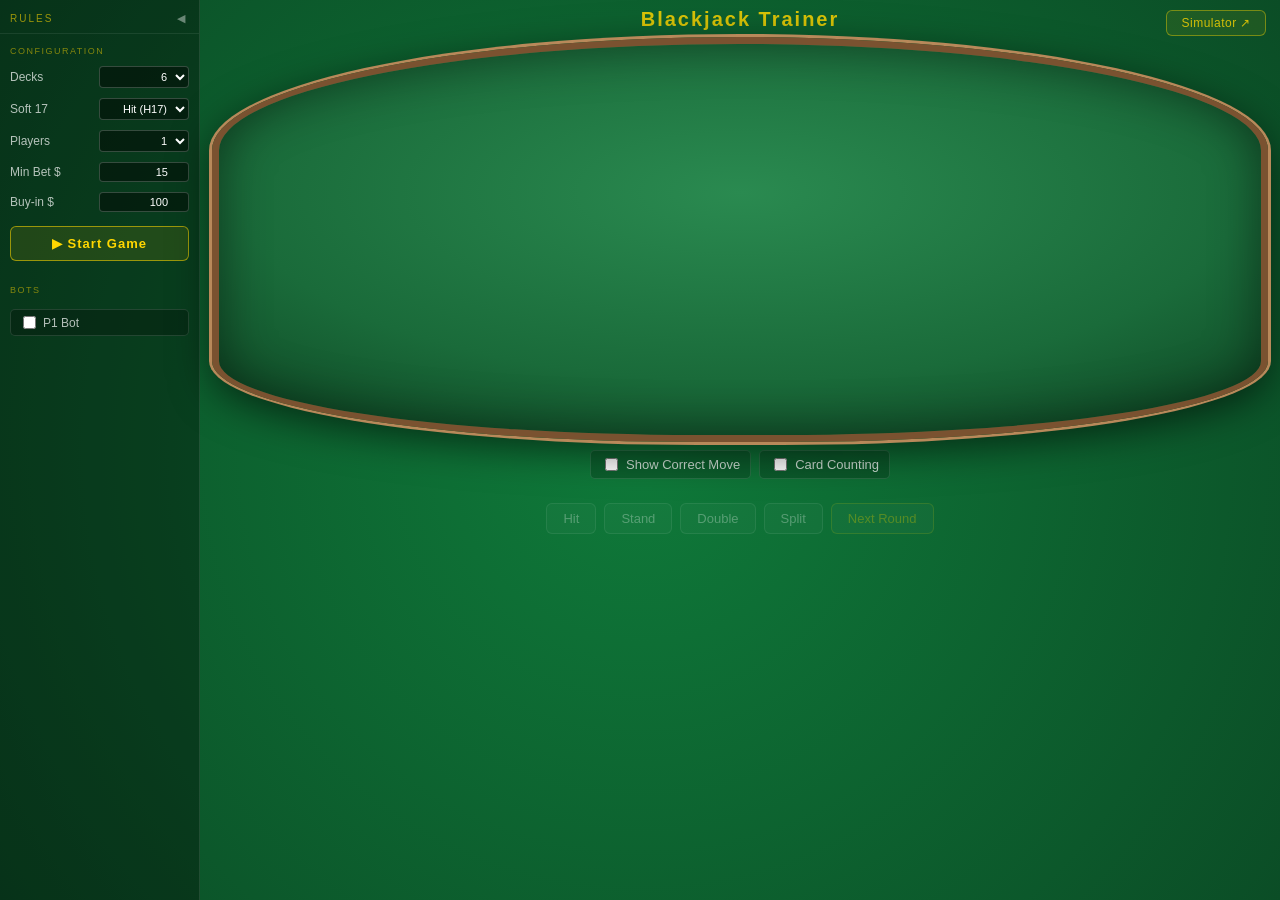
<file: index.html>
<!DOCTYPE html>
<html lang="en">
<head>
    <meta charset="UTF-8">
    <title>Blackjack Trainer</title>
    <link rel="stylesheet" href="style.css">
</head>

<body>

<div id="mainLayout">

    <!-- ══════════════════════════════
         LEFT: Full-height rules panel
    ══════════════════════════════ -->
    <div id="rulesPanel">

        <div id="rulesPanelHeader">
            <span id="rulesPanelTitle">Rules</span>
            <button id="rulesPanelToggle" title="Collapse panel">◀</button>
        </div>

        <div id="rulesPanelInner">

            <div class="rules-section-title">Configuration</div>

            <label class="rules-label">Decks
                <select id="numDecksSelect">
                    <option value="1">1</option>
                    <option value="2">2</option>
                    <option value="3">3</option>
                    <option value="4">4</option>
                    <option value="5">5</option>
                    <option value="6" selected>6</option>
                    <option value="7">7</option>
                    <option value="8">8</option>
                </select>
            </label>

            <label class="rules-label">Soft 17
                <select id="S17Select">
                    <option value="false">Stand (S17)</option>
                    <option value="true" selected>Hit (H17)</option>
                </select>
            </label>

            <label class="rules-label">Players
                <select id="numPlayersSelect">
                    <option value="1" selected>1</option>
                    <option value="2">2</option>
                    <option value="3">3</option>
                    <option value="4">4</option>
                    <option value="5">5</option>
                    <option value="6">6</option>
                    <option value="7">7</option>
                </select>
            </label>

            <label class="rules-label">Min Bet $
                <input type="number" id="minBetInput" class="rule-input" value="15" min="1" step="1">
            </label>

            <label class="rules-label">Buy-in $
                <input type="number" id="startBalInput" class="rule-input" value="100" min="1" step="10">
            </label>

            <button id="startBtn" class="rules-start-btn">▶ Start Game</button>

            <div class="rules-section-title" style="margin-top:14px">Bots</div>
            <div id="botSettings"></div>

        </div>

        <!-- Collapsed tab (shown when panel is closed) -->
        <div id="rulesPanelTab" style="display:none">
            <button id="rulesPanelOpen" title="Expand panel">▶</button>
            <span class="rules-tab-label">Rules</span>
        </div>

    </div>

    <!-- ══════════════════════════════
         CENTER: Table + controls
    ══════════════════════════════ -->
    <div id="centerCol">

        <!-- Top-right simulator link -->
        <div id="topRight">
            <a href="simulation.html" id="simulateBtn" class="btn-link">Simulator ↗</a>
        </div>

        <h1>Blackjack Trainer</h1>

        <div id="bj-table"></div>

        <!-- Always-visible trainer toggles -->
        <div id="trainerBar">
            <label class="trainer-toggle-label">
                <input type="checkbox" id="trainerToggle">
                <span>Show Correct Move</span>
            </label>
            <label class="trainer-toggle-label">
                <input type="checkbox" id="countToggle">
                <span>Card Counting</span>
            </label>
            <label class="trainer-toggle-label" id="countSystemLabel" style="display:none">
                <select id="countSystemSelect">
                    <option value="hilo">Hi-Lo</option>
                    <option value="omega2">Omega II</option>
                </select>
            </label>
        </div>

        <!-- Bet inputs -->
        <div id="betPanel"></div>

        <!-- Action buttons (no Start — it's in the rules panel) -->
        <div id="controls">
            <button id="hitBtn">Hit</button>
            <button id="standBtn">Stand</button>
            <button id="doubleBtn">Double</button>
            <button id="splitBtn">Split</button>
            <button id="nextRoundBtn">Next Round</button>
        </div>

        <!-- Card counting display -->
        <div id="countPanel"></div>

        <!-- Strategy explanation -->
        <div id="explanationPanel"></div>

        <!-- Resupply notifications -->
        <div id="resupplyPanel"></div>

        <!-- Live balance editor -->
        <div id="balanceEditor"></div>

    </div>

</div>

<script src="script.js" type="module"></script>
</body>
</html>
</file>
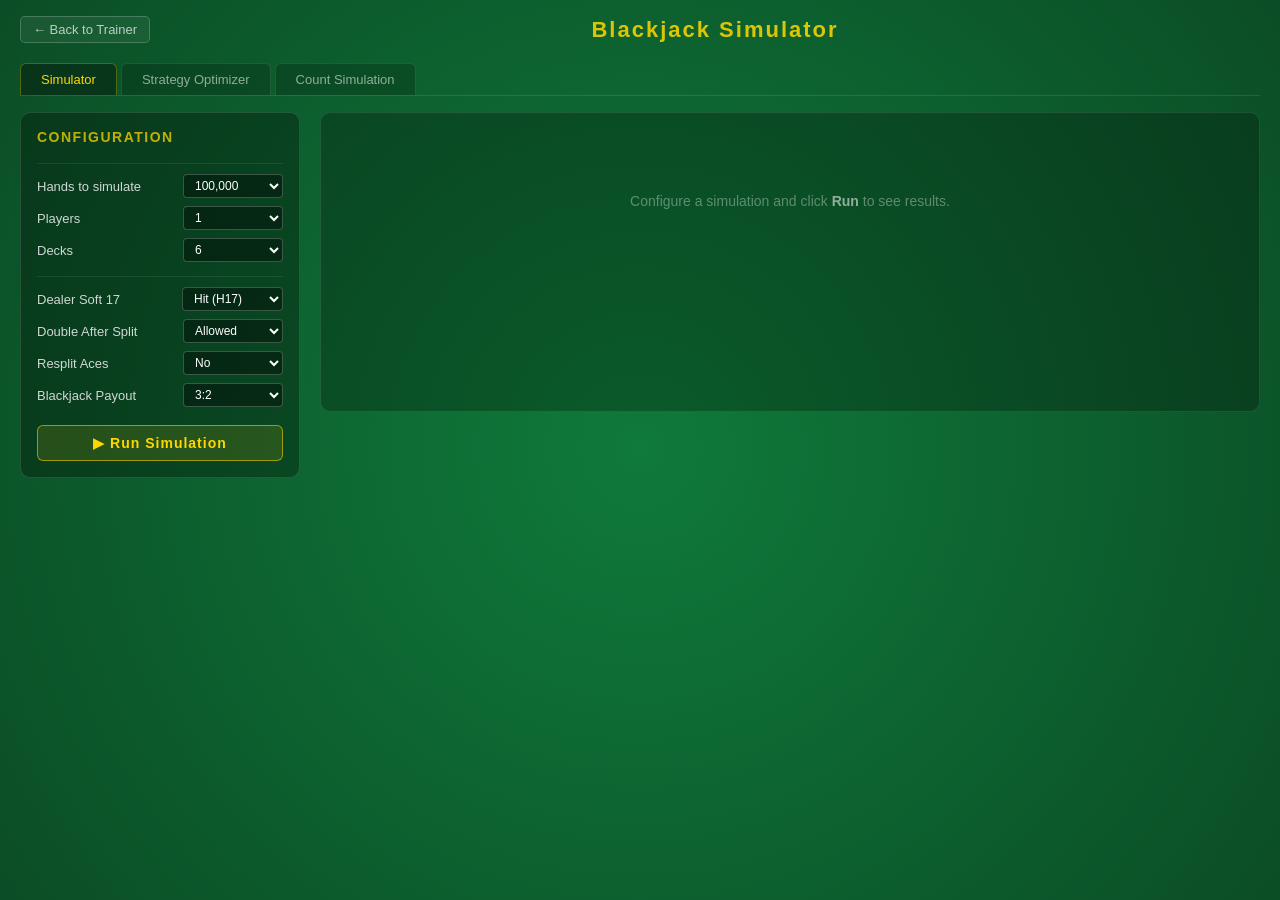
<file: simulation.html>
<!DOCTYPE html>
<html lang="en">
<head>
    <meta charset="UTF-8">
    <title>Blackjack Simulator</title>
    <link rel="stylesheet" href="style.css">
    <link rel="stylesheet" href="simulation.css">
</head>
<body>
<div id="simWrapper">

    <div id="simHeader">
        <a href="index.html" id="backBtn">← Back to Trainer</a>
        <h1>Blackjack Simulator</h1>
    </div>

    <!-- Tab bar -->
    <div id="simTabs">
        <button class="sim-tab active" data-tab="simulator">Simulator</button>
        <button class="sim-tab" data-tab="optimizer">Strategy Optimizer</button>
        <button class="sim-tab" data-tab="counting">Count Simulation</button>
    </div>

    <!-- ══════════════════════════════════════════════
         TAB: SIMULATOR
    ══════════════════════════════════════════════ -->
    <div id="tab-simulator" class="tab-panel active">
    <div id="simLayout">

        <div id="simConfig">
            <h2>Configuration</h2>
            <div class="cfg-group">
                <label>Hands to simulate
                    <select id="simHands">
                        <option value="10000">10,000</option>
                        <option value="100000" selected>100,000</option>
                        <option value="500000">500,000</option>
                        <option value="1000000">1,000,000</option>
                        <option value="5000000">5,000,000</option>
                        <option value="10000000">10,000,000</option>
                    </select>
                </label>
                <label>Players
                    <select id="simPlayers">
                        <option value="1" selected>1</option>
                        <option value="2">2</option>
                        <option value="3">3</option>
                        <option value="4">4</option>
                        <option value="5">5</option>
                        <option value="6">6</option>
                        <option value="7">7</option>
                    </select>
                </label>
                <label>Decks
                    <select id="simDecks">
                        <option value="1">1</option>
                        <option value="2">2</option>
                        <option value="4">4</option>
                        <option value="6" selected>6</option>
                        <option value="8">8</option>
                    </select>
                </label>
            </div>
            <div class="cfg-group">
                <label>Dealer Soft 17
                    <select id="simS17">
                        <option value="false">Stand (S17)</option>
                        <option value="true" selected>Hit (H17)</option>
                    </select>
                </label>
                <label>Double After Split
                    <select id="simDAS">
                        <option value="true" selected>Allowed</option>
                        <option value="false">Not allowed</option>
                    </select>
                </label>
                <label>Resplit Aces
                    <select id="simRSA">
                        <option value="false" selected>No</option>
                        <option value="true">Yes</option>
                    </select>
                </label>
                <label>Blackjack Payout
                    <select id="simPayout">
                        <option value="1.5" selected>3:2</option>
                        <option value="1.2">6:5</option>
                        <option value="1">1:1</option>
                    </select>
                </label>
            </div>
            <button id="runSimBtn">▶ Run Simulation</button>
            <div id="simProgress" class="hidden">
                <div id="simProgressBar"><div id="simProgressFill"></div></div>
                <div id="simProgressLabel">Running...</div>
            </div>
        </div>

        <div id="simResults">
            <div id="simPlaceholder">Configure a simulation and click <strong>Run</strong> to see results.</div>
            <div id="simResultsInner" class="hidden"></div>
        </div>

    </div>
    </div>

    <!-- ══════════════════════════════════════════════
         TAB: OPTIMIZER
    ══════════════════════════════════════════════ -->
    <div id="tab-optimizer" class="tab-panel">
    <div id="optLayout">

        <div id="optConfig">
            <h2>Configuration</h2>
            <div class="cfg-group">
                <label>Hands per cell
                    <select id="optHands">
                        <option value="500">500 (fast ~10s)</option>
                        <option value="2000" selected>2,000 (balanced ~40s)</option>
                        <option value="5000">5,000 (precise ~2min)</option>
                        <option value="10000">10,000 (high ~4min)</option>
                        <option value="25000">25,000 (research ~10min)</option>
                    </select>
                </label>
                <label>Decks
                    <select id="optDecks">
                        <option value="1">1</option>
                        <option value="2">2</option>
                        <option value="4">4</option>
                        <option value="6" selected>6</option>
                        <option value="8">8</option>
                    </select>
                </label>
            </div>
            <div class="cfg-group">
                <label>Dealer Soft 17
                    <select id="optS17">
                        <option value="false">Stand (S17)</option>
                        <option value="true" selected>Hit (H17)</option>
                    </select>
                </label>
                <label>Double After Split
                    <select id="optDAS">
                        <option value="true" selected>Allowed</option>
                        <option value="false">Not allowed</option>
                    </select>
                </label>
                <label>Resplit Aces
                    <select id="optRSA">
                        <option value="false" selected>No</option>
                        <option value="true">Yes</option>
                    </select>
                </label>
                <label>Blackjack Payout
                    <select id="optPayout">
                        <option value="1.5" selected>3:2</option>
                        <option value="1.2">6:5</option>
                        <option value="1">1:1</option>
                    </select>
                </label>
            </div>
            <button id="runOptBtn">▶ Run Optimizer</button>
            <div id="optProgress" class="hidden">
                <div id="optProgressBar"><div id="optProgressFill"></div></div>
                <div id="optProgressLabel">Optimizing...</div>
            </div>
            <div id="optLegend" class="hidden">
                <div class="legend-title">Legend</div>
                <div class="legend-row"><span class="leg-same">H</span> Matches basic strategy</div>
                <div class="legend-row"><span class="leg-diff">D</span> Differs from basic strategy</div>
                <div class="legend-row"><span class="leg-ev">+0.12</span> EV vs next-best action</div>
            </div>
        </div>

        <div id="optResults">
            <div id="optPlaceholder">
                Configure and click <strong>Run Optimizer</strong> to generate an optimal strategy table derived purely from simulation — no lookup tables used.
                <br><br>
                Cells that differ from basic strategy will be highlighted.
            </div>
            <div id="optResultsInner" class="hidden">
                <div id="optTableWrap"></div>
                <div style="margin-top:16px;display:flex;gap:8px;justify-content:flex-end;flex-wrap:wrap">
                    <button id="applyStrategyBtn" class="copy-btn" style="border-color:rgba(255,215,0,0.4);color:gold;background:rgba(255,215,0,0.12)">▶ Apply as active strategy</button>
                    <button id="copyOptBtn" class="copy-btn">Copy results for Claude</button>
                </div>
                <div id="applyNote" style="margin-top:8px;font-size:11px;color:rgba(255,255,255,0.4);text-align:right">
                    Applying replaces basic strategy in the Simulator and Trainer tabs until you revert.
                </div>
            </div>
        </div>

    </div>
    </div>

    <!-- ══════════════════════════════════════════════
         TAB: COUNT SIMULATION
    ══════════════════════════════════════════════ -->
    <div id="tab-counting" class="tab-panel">
    <div id="cntLayout">

        <div id="cntConfig">
            <h2>Configuration</h2>
            <div class="cfg-group">
                <label>Rounds
                    <select id="cntRounds">
                        <option value="100000">100,000</option>
                        <option value="500000" selected>500,000</option>
                        <option value="1000000">1,000,000</option>
                    </select>
                </label>
                <label>Decks
                    <select id="cntDecks">
                        <option value="2">2</option>
                        <option value="4">4</option>
                        <option value="6" selected>6</option>
                        <option value="8">8</option>
                    </select>
                </label>
                <label>Counting system
                    <select id="cntSystem">
                        <option value="hilo" selected>Hi-Lo</option>
                        <option value="omega2">Omega II</option>
                    </select>
                </label>
                <label>Dealer Soft 17
                    <select id="cntS17">
                        <option value="false">Stand (S17)</option>
                        <option value="true" selected>Hit (H17)</option>
                    </select>
                </label>
                <label>Bet spread
                    <select id="cntSpread">
                        <option value="4">1–4× (conservative)</option>
                        <option value="8" selected>1–8× (standard)</option>
                        <option value="12">1–12× (aggressive)</option>
                    </select>
                </label>
            </div>
            <button id="runCntBtn">▶ Run Count Simulation</button>
            <div id="cntProgress" class="hidden">
                <div id="cntProgressBar"><div id="cntProgressFill"></div></div>
                <div id="cntProgressLabel">Running...</div>
            </div>
        </div>

        <div id="cntResults">
            <div id="cntPlaceholder">
                Simulates two players side by side: one playing flat basic strategy,
                one using the selected counting system with bet spreading.
                <br><br>
                Shows the actual EV gain from counting under real shoe conditions.
            </div>
            <div id="cntResultsInner" class="hidden"></div>
        </div>

    </div>
    </div>

</div>

<script src="simulation.js" type="module"></script>
</body>
</html>
</file>
<file: style.css>
/* ======================================================
   GLOBAL
====================================================== */
*, *::before, *::after { box-sizing: border-box; }

body {
    font-family: Arial, sans-serif;
    background: radial-gradient(circle, #0f7a3a, #0b4d26);
    color: white;
    margin: 0;
    padding: 0;
    overflow: auto;
}

h1 {
    text-align: center;
    margin: 0 0 6px;
    font-size: 20px;
    letter-spacing: 2px;
    color: rgba(255, 215, 0, 0.85);
    width: 100%;
}

/* ======================================================
   MAIN LAYOUT
====================================================== */
#mainLayout {
    display: flex;
    align-items: stretch;
    width: 100%;
    min-height: 100vh;
}

/* ======================================================
   RULES PANEL — full-height left sidebar
====================================================== */
#rulesPanel {
    width: 200px;
    flex-shrink: 0;
    background: rgba(0,0,0,0.35);
    border-right: 1px solid rgba(255,255,255,0.1);
    display: flex;
    flex-direction: column;
    transition: width 0.2s ease;
    overflow: hidden;
    min-height: 100vh;
}

#rulesPanel.collapsed {
    width: 36px;
}

#rulesPanelHeader {
    display: flex;
    align-items: center;
    justify-content: space-between;
    padding: 10px 10px 6px;
    border-bottom: 1px solid rgba(255,255,255,0.08);
    flex-shrink: 0;
}

#rulesPanelTitle {
    font-size: 10px;
    letter-spacing: 2px;
    text-transform: uppercase;
    color: rgba(255,215,0,0.6);
    white-space: nowrap;
}

#rulesPanelToggle {
    background: none;
    border: none;
    color: rgba(255,255,255,0.4);
    cursor: pointer;
    font-size: 11px;
    padding: 2px 4px;
    border-radius: 3px;
    flex-shrink: 0;
    transition: color 0.15s;
}
#rulesPanelToggle:hover { color: rgba(255,255,255,0.85); }

#rulesPanelInner {
    padding: 12px 10px;
    display: flex;
    flex-direction: column;
    gap: 10px;
    flex: 1;
    overflow-y: auto;
    overflow-x: hidden;
}

/* Collapsed state — show just the open tab */
#rulesPanelTab {
    display: flex;
    flex-direction: column;
    align-items: center;
    padding: 10px 0;
    gap: 6px;
}

#rulesPanelOpen {
    background: none;
    border: none;
    color: rgba(255,255,255,0.4);
    cursor: pointer;
    font-size: 11px;
    padding: 4px;
    transition: color 0.15s;
}
#rulesPanelOpen:hover { color: rgba(255,255,255,0.85); }

.rules-tab-label {
    writing-mode: vertical-rl;
    font-size: 10px;
    letter-spacing: 2px;
    text-transform: uppercase;
    color: rgba(255,215,0,0.45);
}

.rules-section-title {
    font-size: 9px;
    letter-spacing: 1.5px;
    text-transform: uppercase;
    color: rgba(255,215,0,0.5);
}

.rules-label {
    display: flex;
    justify-content: space-between;
    align-items: center;
    font-size: 12px;
    color: rgba(255,255,255,0.7);
    gap: 6px;
    white-space: nowrap;
}

.rules-label select,
.rules-label input {
    background: rgba(0,0,0,0.45);
    color: white;
    border: 1px solid rgba(255,255,255,0.2);
    border-radius: 4px;
    padding: 3px 5px;
    font-size: 11px;
    width: 90px;
    text-align: right;
}

.rules-start-btn {
    margin-top: 4px;
    padding: 9px 0;
    font-size: 13px;
    border-radius: 6px;
    border: 1px solid rgba(255,215,0,0.55);
    background: rgba(255,215,0,0.12);
    color: gold;
    cursor: pointer;
    font-weight: bold;
    letter-spacing: 1px;
    transition: background 0.15s;
    width: 100%;
}
.rules-start-btn:hover { background: rgba(255,215,0,0.22); }

/* Bot checkboxes — vertical list in panel */
#botSettings {
    display: flex;
    flex-direction: column;
    gap: 5px;
}

#botSettings label {
    display: flex;
    align-items: center;
    gap: 6px;
    background: rgba(0,0,0,0.2);
    border: 1px solid rgba(255,255,255,0.1);
    border-radius: 4px;
    padding: 4px 7px;
    cursor: pointer;
    font-size: 12px;
    color: rgba(255,255,255,0.7);
    transition: border-color 0.15s;
    white-space: nowrap;
}
#botSettings label:hover { border-color: rgba(150,200,255,0.4); }
#botSettings input[type="checkbox"]:checked + span { color: rgba(150,200,255,0.95); }

/* ======================================================
   CENTER COLUMN
====================================================== */
#centerCol {
    flex: 1;
    display: flex;
    flex-direction: column;
    align-items: center;
    padding: 8px 12px 24px;
    min-width: 0;
    position: relative;
}

/* Top-right simulator button */
#topRight {
    position: absolute;
    top: 10px;
    right: 14px;
}

/* ======================================================
   TRAINER BAR (always visible toggles)
====================================================== */
#trainerBar {
    display: flex;
    flex-wrap: wrap;
    justify-content: center;
    gap: 8px;
    margin: 8px 0 4px;
}

.trainer-toggle-label {
    display: flex;
    align-items: center;
    gap: 5px;
    font-size: 13px;
    color: rgba(255,255,255,0.8);
    cursor: pointer;
    background: rgba(0,0,0,0.2);
    border: 1px solid rgba(255,255,255,0.12);
    border-radius: 5px;
    padding: 4px 10px;
    transition: border-color 0.15s;
}
.trainer-toggle-label:hover { border-color: rgba(255,215,0,0.35); }
.trainer-toggle-label input[type="checkbox"]:checked + span { color: gold; }
.trainer-toggle-label select {
    background: rgba(0,0,0,0.4);
    color: rgba(255,255,255,0.8);
    border: 1px solid rgba(255,255,255,0.2);
    border-radius: 4px;
    padding: 1px 4px;
    font-size: 12px;
}

/* ======================================================
   OUTER WRAPPER (legacy)
====================================================== */
#tableWrapper {
    display: flex;
    flex-direction: column;
    align-items: center;
    width: 100%;
    padding: 0 12px 24px;
}

/* ======================================================
   TABLE
   overflow: visible so seat panels that grow upward
   outside the table bounds are not clipped
====================================================== */
#bj-table {
    position: relative;
    width: 100%;
    height: 45vh; /* overridden per player count below */
    background: radial-gradient(ellipse 80% 80% at 50% 38%, #2a8a50, #1a6b3a 60%, #0d4422);
    border-radius: 50% 50% 46% 46% / 28% 28% 20% 20%;
    border: 7px solid #7a5230;
    box-shadow:
        inset 0 0 50px rgba(0,0,0,0.45),
        0 0 0 3px #b8895a,
        0 10px 40px rgba(0,0,0,0.6);
    overflow: visible;
}

.rail-inner {
    position: absolute;
    inset: 6px;
    border-radius: 50% 50% 46% 46% / 28% 28% 20% 20%;
    border: 1.5px solid rgba(255,255,255,0.07);
    pointer-events: none;
}

.inscription {
    position: absolute;
    top: 58%;
    left: 50%;
    transform: translate(-50%, -50%);
    text-align: center;
    color: rgba(255, 215, 0, 0.22);
    font-size: 10px;
    letter-spacing: 2px;
    line-height: 1.9;
    pointer-events: none;
    white-space: nowrap;
}

/* ======================================================
   DEALER
====================================================== */
#dealer-zone {
    position: absolute;
    top: 4%;
    left: 50%;
    transform: translateX(-50%);
    display: flex;
    flex-direction: column;
    align-items: center;
    gap: 4px;
}

.dealer-label {
    font-size: 8px;
    letter-spacing: 3px;
    color: rgba(255,255,255,0.4);
    text-transform: uppercase;
}

.dealer-cards {
    display: flex;
    gap: 4px;
}

.dealer-total {
    font-size: 10px;
    color: rgba(255, 255, 220, 0.65);
    letter-spacing: 1px;
}

/* ======================================================
   CARDS
====================================================== */
@keyframes cardDeal {
    from { opacity: 0; transform: translateY(-8px); }
    to   { opacity: 1; transform: translateY(0); }
}

.card {
    width: 54px;
    height: 76px;
    background: #fff;
    border-radius: 5px;
    border: 1px solid #bbb;
    position: relative;
    box-shadow: 1px 2px 5px rgba(0,0,0,0.45);
    font-size: 13px;
    font-weight: bold;
    flex-shrink: 0;
    padding: 3px 4px;
}

.card:hover { transform: translateY(-4px); }

.card .card-top    { line-height: 1.1; }
.card .card-middle {
    position: absolute;
    top: 50%; left: 50%;
    transform: translate(-50%, -50%);
    font-size: 22px;
}
.card .card-bottom {
    position: absolute;
    bottom: 3px; right: 4px;
    font-size: 13px;
    transform: rotate(180deg);
    line-height: 1.1;
}

.card.red   .card-top, .card.red   .card-middle, .card.red   .card-bottom { color: #c0392b; }
.card.black .card-top, .card.black .card-middle, .card.black .card-bottom { color: #111; }

#holeCard, .card.hole {
    background: repeating-linear-gradient(135deg, #2a2a2a, #2a2a2a 4px, #444 4px, #444 8px);
    color: transparent;
}

/* ======================================================
   TABLE HEIGHT BY PLAYER COUNT
   Fewer players = bigger cards = more vertical space needed
====================================================== */
#bj-table[data-players="1"] { height: 62vh; }
#bj-table[data-players="2"] { height: 58vh; }
#bj-table[data-players="3"] { height: 55vh; }
#bj-table[data-players="4"] { height: 52vh; }
#bj-table[data-players="5"] { height: 50vh; }

/* ======================================================
   CARD SCALING BY PLAYER COUNT
====================================================== */
#bj-table[data-players="1"] .card { width: 90px; height: 126px; font-size: 20px; border-radius: 7px; }
#bj-table[data-players="1"] .card .card-middle { font-size: 36px; }
#bj-table[data-players="1"] .card .card-bottom { font-size: 20px; }
/* player 1 card overlap handled by JS */

#bj-table[data-players="2"] .card { width: 76px; height: 108px; font-size: 17px; border-radius: 6px; }
#bj-table[data-players="2"] .card .card-middle { font-size: 30px; }
#bj-table[data-players="2"] .card .card-bottom { font-size: 17px; }
/* player 2 card overlap handled by JS */

#bj-table[data-players="3"] .card { width: 68px; height: 96px; font-size: 15px; border-radius: 6px; }
#bj-table[data-players="3"] .card .card-middle { font-size: 27px; }
#bj-table[data-players="3"] .card .card-bottom { font-size: 15px; }
/* player 3 card overlap handled by JS */

#bj-table[data-players="4"] .card { width: 62px; height: 88px; font-size: 14px; border-radius: 5px; }
#bj-table[data-players="4"] .card .card-middle { font-size: 24px; }
#bj-table[data-players="4"] .card .card-bottom { font-size: 14px; }
/* player 4 card overlap handled by JS */

/* ======================================================
   SEATS — anchor bottom-center, grow upward
====================================================== */
.seat {
    position: absolute;
    display: flex;
    flex-direction: column;
    align-items: center;
    gap: 2px;
    transform: translate(-50%, -100%);
}

.seat.s1 { left:  7%; top: 88%; }
.seat.s2 { left: 20%; top: 94%; }
.seat.s3 { left: 33%; top: 97%; }
.seat.s4 { left: 50%; top: 98%; }
.seat.s5 { left: 67%; top: 97%; }
.seat.s6 { left: 80%; top: 94%; }
.seat.s7 { left: 93%; top: 88%; }

.seat-name {
    font-size: 7px;
    letter-spacing: 1px;
    color: rgba(255,255,255,0.25);
    text-transform: uppercase;
}

/* ======================================================
   SEAT PANEL
====================================================== */
.seat-panel {
    background: rgba(0,0,0,0.32);
    border: 1px solid rgba(255,255,255,0.13);
    border-radius: 7px;
    padding: 5px 8px;
    display: flex;
    flex-direction: column;
    align-items: center;
    gap: 4px;
    overflow: visible;
}

/* More padding for larger card sizes */
#bj-table[data-players="1"] .seat-panel { padding: 8px 14px; gap: 6px; }
#bj-table[data-players="2"] .seat-panel { padding: 7px 12px; gap: 5px; }
#bj-table[data-players="3"] .seat-panel { padding: 6px 10px; gap: 5px; }
#bj-table[data-players="4"] .seat-panel { padding: 6px 9px;  gap: 4px; }

.seat-panel.active {
    border-color: gold;
    box-shadow: 0 0 12px rgba(255,215,0,0.5);
}

.seat-panel.empty { opacity: 0.3; min-width: 52px; }

.seat-panel.sitting-out {
    opacity: 0.5;
    border-color: rgba(255,100,100,0.3);
}

.seat-label {
    font-size: 7px;
    letter-spacing: 1px;
    color: rgba(255,255,255,0.38);
    text-transform: uppercase;
    white-space: nowrap;
}

.seat-label.your-turn { color: gold; }
.seat-label.is-bot    { color: rgba(150, 200, 255, 0.9); }

.sitout-badge {
    font-size: 7px;
    letter-spacing: 1px;
    color: rgba(255,120,120,0.8);
    text-transform: uppercase;
}

.bet-ring {
    width: 28px; height: 15px;
    border: 1.5px solid rgba(255, 215, 0, 0.3);
    border-radius: 50%;
}
.bet-ring.dim { border-color: rgba(255,255,255,0.1); }

.bot-badge {
    font-size: 7px;
    letter-spacing: 1px;
    color: rgba(150, 200, 255, 0.6);
    text-transform: uppercase;
}

/* ======================================================
   HANDS ROW
====================================================== */
.playerHands {
    display: flex;
    flex-direction: row;
    gap: 4px;
    align-items: flex-start;
    overflow: visible;
}

/* Individual hand block — let JS set width via inline style */
.hand {
    display: inline-flex;
    flex-direction: column;
    align-items: center;
    gap: 3px;
    background: rgba(0,0,0,0.18);
    border-radius: 4px;
    padding: 4px 8px;
    border: 1px solid transparent;
    overflow: visible;
}

.hand.activeHand {
    border-color: gold;
    box-shadow: 0 0 6px rgba(255,215,0,0.45);
}

.hand.finishedHand { opacity: 0.5; }

.hand .handHeader {
    font-size: 11px;
    font-weight: bold;
    color: rgba(255,255,220,0.95);
    white-space: nowrap;
}

/* Scale hand header text with card size */
#bj-table[data-players="1"] .hand .handHeader { font-size: 18px; }
#bj-table[data-players="2"] .hand .handHeader { font-size: 15px; }
#bj-table[data-players="3"] .hand .handHeader { font-size: 13px; }
#bj-table[data-players="4"] .hand .handHeader { font-size: 12px; }

/* Cards row — absolutely positioned children, sized by JS */
.cards {
    position: relative;
    display: block;
    overflow: visible;
    flex-shrink: 0;
}

/* Cards use absolute positioning set by JS — no margin overlap needed */

/* ======================================================
   BET / BALANCE UNDER HAND
====================================================== */
.hand-bet {
    font-size: 9px;
    color: rgba(255,215,0,0.85);
    text-align: center;
    white-space: nowrap;
    margin-top: 2px;
}

.seat-balance {
    font-size: 9px;
    color: rgba(255,215,0,0.6);
    text-align: center;
    white-space: nowrap;
}

#bj-table[data-players="1"] .hand-bet,
#bj-table[data-players="1"] .seat-balance { font-size: 13px; }
#bj-table[data-players="2"] .hand-bet,
#bj-table[data-players="2"] .seat-balance { font-size: 11px; }
#bj-table[data-players="3"] .hand-bet,
#bj-table[data-players="3"] .seat-balance { font-size: 10px; }

/* ======================================================
   RESULT BADGES
====================================================== */
.result-badge {
    font-size: 8px;
    font-weight: bold;
    letter-spacing: 0.5px;
    padding: 1px 5px;
    border-radius: 3px;
    text-align: center;
    margin-bottom: 2px;
    white-space: nowrap;
}
.result-win       { background: rgba(80,180,80,0.25);  color: #7ddd7d; border: 1px solid rgba(80,180,80,0.4); }
.result-blackjack { background: rgba(255,215,0,0.2);   color: gold;    border: 1px solid rgba(255,215,0,0.4); }
.result-loss      { background: rgba(200,60,60,0.2);   color: #e08080; border: 1px solid rgba(200,60,60,0.35); }
.result-push      { background: rgba(150,150,150,0.2); color: rgba(255,255,255,0.55); border: 1px solid rgba(255,255,255,0.15); }

#bj-table[data-players="1"] .result-badge { font-size: 12px; padding: 2px 8px; }
#bj-table[data-players="2"] .result-badge { font-size: 10px; padding: 2px 6px; }

/* ======================================================
   ROUND RESULT OVERLAY
====================================================== */
.round-over-badge {
    font-size: 9px;
    color: rgba(255,215,0,0.8);
    letter-spacing: 1px;
    white-space: nowrap;
}

/* ======================================================
   GAME SETTINGS (legacy — hidden, moved to rules panel)
====================================================== */
#gameSettings { display: none; }

/* ======================================================
   CONTROLS
====================================================== */
#controls {
    display: flex;
    justify-content: center;
    flex-wrap: wrap;
    gap: 8px;
    margin-top: 12px;
}

button {
    font-size: 13px;
    padding: 7px 16px;
    border-radius: 6px;
    border: 1px solid rgba(255,255,255,0.22);
    background: rgba(255,255,255,0.08);
    color: rgba(255,255,255,0.85);
    cursor: pointer;
    transition: background 0.15s, box-shadow 0.15s;
}

button:hover:not(:disabled) { background: rgba(255,255,255,0.15); }
button:disabled { opacity: 0.35; cursor: not-allowed; }

#startBtn {
    border-color: rgba(255,215,0,0.55);
    color: gold;
    background: rgba(255,215,0,0.1);
}

#nextRoundBtn {
    border-color: rgba(255,215,0,0.4);
    color: rgba(255,215,0,0.85);
}

.correctMove {
    box-shadow: 0 0 10px 3px gold;
    border-color: gold !important;
}

/* ======================================================
   TOOLTIP
====================================================== */
.tooltip {
    position: fixed;
    background: rgba(40,40,40,0.95);
    color: rgba(255,255,255,0.9);
    border: 1px solid rgba(255,255,255,0.15);
    padding: 5px 12px;
    border-radius: 5px;
    font-size: 13px;
    font-weight: bold;
    pointer-events: none;
    z-index: 999;
    transform: translateX(-50%);
    letter-spacing: 0.5px;
}
.tooltip.tooltip-correct {
    background: rgba(30,100,50,0.95);
    border-color: rgba(80,200,100,0.5);
    color: #6ddb8a;
    font-size: 18px;
    padding: 4px 14px;
}
.tooltip.tooltip-wrong {
    background: rgba(100,30,30,0.95);
    border-color: rgba(200,80,80,0.5);
    color: #e07070;
}

/* ======================================================
   EXPLANATION PANEL
====================================================== */
#explanationPanel {
    max-width: 560px;
    width: 100%;
    margin: 10px auto 0;
    padding: 0 16px;
    font-size: 13px;
    line-height: 1.6;
    color: rgba(255, 255, 220, 0.92);
    background: rgba(0, 0, 0, 0.35);
    border: 1px solid rgba(255, 215, 0, 0.25);
    border-radius: 8px;
    text-align: center;
    max-height: 0;
    overflow: hidden;
    opacity: 0;
    transition: max-height 0.3s ease, opacity 0.3s ease, padding 0.3s ease;
}

#explanationPanel.visible {
    max-height: 120px;
    opacity: 1;
    padding: 10px 16px;
}

/* ======================================================
   BOT SETTINGS ROW
====================================================== */
#botSettings {
    display: flex;
    flex-wrap: wrap;
    justify-content: center;
    gap: 8px;
    margin: 4px 0 0;
    font-size: 12px;
    color: rgba(255,255,255,0.7);
}

#botSettings label {
    display: flex;
    align-items: center;
    gap: 4px;
    background: rgba(0,0,0,0.25);
    border: 1px solid rgba(255,255,255,0.12);
    border-radius: 5px;
    padding: 3px 8px;
    cursor: pointer;
    transition: border-color 0.15s;
}

#botSettings label:hover { border-color: rgba(150,200,255,0.4); }
#botSettings input[type="checkbox"]:checked + span { color: rgba(150, 200, 255, 0.95); }

/* ======================================================
   BET PANEL
====================================================== */
#betPanel {
    display: flex;
    flex-wrap: wrap;
    justify-content: center;
    align-items: center;
    gap: 10px;
    margin: 8px auto 0;
    max-width: 600px;
}

.bet-panel-title {
    width: 100%;
    text-align: center;
    font-size: 11px;
    letter-spacing: 2px;
    color: rgba(255,215,0,0.6);
    text-transform: uppercase;
}

.bet-row {
    display: flex;
    align-items: center;
    gap: 6px;
    background: rgba(0,0,0,0.25);
    border: 1px solid rgba(255,255,255,0.12);
    border-radius: 6px;
    padding: 5px 10px;
}

.bet-row-label   { font-size: 11px; color: rgba(255,255,255,0.7); white-space: nowrap; }
.bet-row-balance { font-size: 10px; color: rgba(255,215,0,0.6);   white-space: nowrap; }

.bet-input {
    width: 60px;
    background: rgba(0,0,0,0.4);
    color: white;
    border: 1px solid rgba(255,255,255,0.25);
    border-radius: 4px;
    padding: 3px 6px;
    font-size: 12px;
    text-align: center;
}
.bet-input:focus { outline: none; border-color: rgba(255,215,0,0.5); }

/* ======================================================
   RESUPPLY PANEL
====================================================== */
#resupplyPanel {
    display: flex;
    flex-wrap: wrap;
    justify-content: center;
    gap: 8px;
    margin: 6px auto 0;
    max-width: 600px;
}

.resupply-row {
    display: flex;
    align-items: center;
    gap: 8px;
    background: rgba(180,40,40,0.15);
    border: 1px solid rgba(200,60,60,0.3);
    border-radius: 6px;
    padding: 5px 10px;
}

.resupply-msg { font-size: 11px; color: rgba(255,150,150,0.85); white-space: nowrap; }

.resupply-btn {
    font-size: 11px;
    padding: 3px 10px;
    border-radius: 4px;
    border: 1px solid rgba(255,150,150,0.4);
    background: rgba(200,60,60,0.15);
    color: rgba(255,180,180,0.9);
    cursor: pointer;
}
.resupply-btn:hover { background: rgba(200,60,60,0.28); }

/* ======================================================
   BALANCE EDITOR
====================================================== */
#balanceEditor {
    display: flex;
    flex-wrap: wrap;
    justify-content: center;
    gap: 8px;
    margin: 6px auto 0;
    max-width: 600px;
}

.balance-row { display: flex; align-items: center; gap: 5px; }
.balance-label { font-size: 11px; color: rgba(255,255,255,0.5); white-space: nowrap; }

.balance-input {
    width: 72px;
    background: rgba(0,0,0,0.3);
    color: rgba(255,215,0,0.85);
    border: 1px solid rgba(255,215,0,0.2);
    border-radius: 4px;
    padding: 2px 6px;
    font-size: 11px;
    text-align: center;
}
.balance-input:focus { outline: none; border-color: rgba(255,215,0,0.5); }

/* ======================================================
   RULE INPUTS
====================================================== */
.rule-input {
    width: 70px;
    background: rgba(0,0,0,0.4);
    color: white;
    border: 1px solid rgba(255,255,255,0.22);
    border-radius: 4px;
    padding: 2px 6px;
    font-size: 12px;
}

/* Simulator link — top right */
a.btn-link {
    display: inline-block;
    font-size: 12px;
    padding: 5px 14px;
    border-radius: 6px;
    border: 1px solid rgba(255,215,0,0.4);
    background: rgba(255,215,0,0.08);
    color: rgba(255,215,0,0.8);
    text-decoration: none;
    cursor: pointer;
    transition: background 0.15s;
    letter-spacing: 0.5px;
    white-space: nowrap;
}
a.btn-link:hover { background: rgba(255,215,0,0.15); color: gold; }

/* ======================================================
   INLINE SEAT CONTROLS (bet + balance inside seat panel)
====================================================== */
.seat-controls-row {
    display: flex;
    gap: 4px;
    align-items: center;
    justify-content: center;
    flex-wrap: wrap;
}

.seat-ctrl-label {
    display: flex;
    align-items: center;
    gap: 2px;
    font-size: 8px;
    color: rgba(255,215,0,0.6);
    white-space: nowrap;
    cursor: default;
}

.seat-ctrl-input {
    width: 44px;
    background: rgba(0,0,0,0.45);
    color: rgba(255,215,0,0.9);
    border: 1px solid rgba(255,215,0,0.25);
    border-radius: 3px;
    padding: 1px 3px;
    font-size: 9px;
    text-align: center;
    appearance: textfield;
    -moz-appearance: textfield;
}
.seat-ctrl-input::-webkit-outer-spin-button,
.seat-ctrl-input::-webkit-inner-spin-button { -webkit-appearance: none; appearance: none; }
.seat-ctrl-input:focus { outline: none; border-color: rgba(255,215,0,0.6); }
.seat-ctrl-input:disabled { opacity: 0.45; cursor: not-allowed; }

/* Scale control inputs with card size */
#bj-table[data-players="1"] .seat-ctrl-input { width: 54px; font-size: 12px; padding: 2px 4px; }
#bj-table[data-players="1"] .seat-ctrl-label { font-size: 11px; }
#bj-table[data-players="2"] .seat-ctrl-input { width: 50px; font-size: 11px; }
#bj-table[data-players="2"] .seat-ctrl-label { font-size: 10px; }

/* ======================================================
   SHOE BAR
====================================================== */
.shoe-bar-wrap {
    position: absolute;
    bottom: 3%;
    left: 50%;
    transform: translateX(-50%);
    width: 55%;
    display: flex;
    flex-direction: column;
    align-items: center;
    gap: 3px;
    pointer-events: none;
}

.shoe-bar-label {
    font-size: 8px;
    letter-spacing: 1.5px;
    color: rgba(255,255,255,0.3);
    text-transform: uppercase;
    white-space: nowrap;
}

.shoe-bar-track {
    position: relative;
    width: 100%;
    height: 5px;
    background: rgba(0,0,0,0.35);
    border-radius: 3px;
    overflow: visible;
    border: 1px solid rgba(255,255,255,0.08);
}

.shoe-bar-fill {
    height: 100%;
    background: linear-gradient(to right, rgba(100,200,130,0.7), rgba(60,160,90,0.5));
    border-radius: 3px 0 0 3px;
    transition: width 0.3s ease;
}

/* Penetration marker — vertical line on the track */
.shoe-bar-marker {
    position: absolute;
    top: -3px;
    width: 2px;
    height: 11px;
    background: rgba(255,215,0,0.75);
    border-radius: 1px;
    transform: translateX(-50%);
    pointer-events: auto;
    cursor: default;
}

/* ======================================================
   WIN/LOSS NET AMOUNT
====================================================== */
.hand-net {
    font-size: 10px;
    font-weight: bold;
    text-align: center;
    white-space: nowrap;
    letter-spacing: 0.5px;
}
.hand-net-win  { color: #6ddb8a; }
.hand-net-loss { color: #e07070; }
.hand-net-push { color: rgba(255,255,255,0.4); }

#bj-table[data-players="1"] .hand-net { font-size: 14px; }
#bj-table[data-players="2"] .hand-net { font-size: 12px; }

/* ======================================================
   CARD COUNTING PANEL
====================================================== */
#countPanel {
    max-width: 480px;
    width: 100%;
    margin: 10px auto 0;
}

.count-panel {
    background: rgba(0,0,0,0.35);
    border: 1px solid rgba(255,255,255,0.12);
    border-radius: 8px;
    padding: 10px 14px;
    display: flex;
    flex-direction: column;
    gap: 6px;
}

.count-system {
    font-size: 9px;
    letter-spacing: 2px;
    text-transform: uppercase;
    color: rgba(255,215,0,0.55);
    text-align: center;
}

.count-grid {
    display: grid;
    grid-template-columns: repeat(4, 1fr);
    gap: 6px;
}

.count-cell {
    display: flex;
    flex-direction: column;
    align-items: center;
    gap: 2px;
    background: rgba(0,0,0,0.2);
    border-radius: 5px;
    padding: 5px 4px;
}

.count-lbl {
    font-size: 8px;
    letter-spacing: 1px;
    color: rgba(255,255,255,0.35);
    text-transform: uppercase;
    white-space: nowrap;
}

.count-val {
    font-size: 20px;
    font-weight: bold;
    color: rgba(255,255,220,0.9);
    line-height: 1;
}

.count-label-bar {
    font-size: 11px;
    text-align: center;
    letter-spacing: 0.5px;
    color: rgba(255,255,220,0.7);
    padding-top: 2px;
}

.count-ace-row {
    font-size: 10px;
    text-align: center;
    color: rgba(255,255,255,0.4);
}

.count-guide {
    border-top: 1px solid rgba(255,255,255,0.08);
    padding-top: 6px;
    margin-top: 2px;
}

.count-guide summary {
    font-size: 10px;
    letter-spacing: 1px;
    color: rgba(255,215,0,0.55);
    cursor: pointer;
    text-transform: uppercase;
    user-select: none;
    list-style: none;
    text-align: center;
}
.count-guide summary::-webkit-details-marker { display: none; }
.count-guide summary::before { content: '▸ '; }
.count-guide[open] summary::before { content: '▾ '; }

.count-guide-body {
    font-size: 11px;
    color: rgba(255,255,255,0.55);
    line-height: 1.7;
    margin-top: 8px;
    padding: 0 4px;
}
.count-guide-body b { color: rgba(255,255,255,0.8); }
</file>
<file: simulation.css>
/* ======================================================
   SIMULATION PAGE
====================================================== */
*, *::before, *::after { box-sizing: border-box; }

body {
    font-family: Arial, sans-serif;
    background: radial-gradient(circle, #0f7a3a, #0b4d26);
    color: white;
    margin: 0;
    padding: 0;
    min-height: 100vh;
}

#simWrapper {
    max-width: 1100px;
    margin: 0 auto;
    padding: 16px 20px 40px;
}

/* ── Header ── */
#simHeader {
    display: flex;
    align-items: center;
    gap: 20px;
    margin-bottom: 20px;
}

#simHeader h1 {
    margin: 0;
    font-size: 22px;
    letter-spacing: 2px;
    color: rgba(255, 215, 0, 0.85);
}

#backBtn {
    color: rgba(255,255,255,0.7);
    text-decoration: none;
    font-size: 13px;
    border: 1px solid rgba(255,255,255,0.2);
    padding: 5px 12px;
    border-radius: 5px;
    background: rgba(255,255,255,0.06);
    transition: background 0.15s;
    white-space: nowrap;
}
#backBtn:hover { background: rgba(255,255,255,0.13); }

/* ── Layout ── */
#simLayout {
    display: grid;
    grid-template-columns: 280px 1fr;
    gap: 20px;
    align-items: start;
}

@media (max-width: 720px) {
    #simLayout { grid-template-columns: 1fr; }
}

/* ── Config panel ── */
#simConfig {
    background: rgba(0,0,0,0.3);
    border: 1px solid rgba(255,255,255,0.12);
    border-radius: 10px;
    padding: 16px;
    display: flex;
    flex-direction: column;
    gap: 14px;
}

#simConfig h2 {
    margin: 0 0 4px;
    font-size: 14px;
    letter-spacing: 1.5px;
    color: rgba(255,215,0,0.75);
    text-transform: uppercase;
}

.cfg-group {
    display: flex;
    flex-direction: column;
    gap: 8px;
    border-top: 1px solid rgba(255,255,255,0.08);
    padding-top: 10px;
}

.cfg-group label {
    display: flex;
    justify-content: space-between;
    align-items: center;
    font-size: 13px;
    color: rgba(255,255,255,0.8);
}

.cfg-group select {
    background: rgba(0,0,0,0.4);
    color: white;
    border: 1px solid rgba(255,255,255,0.22);
    border-radius: 4px;
    padding: 3px 7px;
    font-size: 12px;
    min-width: 100px;
}

#runSimBtn {
    margin-top: 4px;
    padding: 9px;
    font-size: 14px;
    border-radius: 6px;
    border: 1px solid rgba(255,215,0,0.55);
    background: rgba(255,215,0,0.12);
    color: gold;
    cursor: pointer;
    transition: background 0.15s;
    font-weight: bold;
    letter-spacing: 1px;
}
#runSimBtn:hover { background: rgba(255,215,0,0.22); }
#runSimBtn:disabled { opacity: 0.4; cursor: not-allowed; }

/* Progress */
#simProgress { display: flex; flex-direction: column; gap: 5px; }
#simProgressBar {
    height: 6px;
    background: rgba(255,255,255,0.1);
    border-radius: 3px;
    overflow: hidden;
}
#simProgressFill {
    height: 100%;
    width: 0%;
    background: gold;
    border-radius: 3px;
    transition: width 0.15s ease;
}
#simProgressLabel {
    font-size: 11px;
    color: rgba(255,255,255,0.5);
    text-align: center;
}

/* ── Results panel ── */
#simResults {
    background: rgba(0,0,0,0.25);
    border: 1px solid rgba(255,255,255,0.1);
    border-radius: 10px;
    padding: 20px;
    min-height: 300px;
}

#simResults h2 {
    font-size: 13px;
    letter-spacing: 1.5px;
    color: rgba(255,215,0,0.7);
    text-transform: uppercase;
    margin: 20px 0 8px;
}
#simResults h2:first-child { margin-top: 0; }

#simPlaceholder {
    color: rgba(255,255,255,0.35);
    font-size: 14px;
    text-align: center;
    padding: 60px 20px;
}
#simPlaceholder strong { color: rgba(255,255,255,0.55); }

/* Summary metric cards */
#summaryGrid {
    display: grid;
    grid-template-columns: repeat(auto-fit, minmax(130px, 1fr));
    gap: 10px;
    margin-bottom: 6px;
}

.metric-card {
    background: rgba(0,0,0,0.3);
    border: 1px solid rgba(255,255,255,0.1);
    border-radius: 7px;
    padding: 10px 12px;
    display: flex;
    flex-direction: column;
    gap: 4px;
}
.metric-card .metric-label {
    font-size: 10px;
    letter-spacing: 1px;
    color: rgba(255,255,255,0.45);
    text-transform: uppercase;
}
.metric-card .metric-value {
    font-size: 22px;
    font-weight: bold;
    color: rgba(255,255,220,0.92);
    line-height: 1.1;
}
.metric-card .metric-sub {
    font-size: 11px;
    color: rgba(255,255,255,0.4);
}
.metric-card.highlight { border-color: rgba(255,215,0,0.35); }
.metric-card.positive .metric-value { color: #6ddb8a; }
.metric-card.negative .metric-value { color: #e07070; }

/* Tables */
.sim-table {
    width: 100%;
    border-collapse: collapse;
    font-size: 13px;
    margin-bottom: 8px;
}
.sim-table th {
    text-align: left;
    padding: 6px 10px;
    background: rgba(0,0,0,0.3);
    color: rgba(255,255,255,0.6);
    font-size: 11px;
    letter-spacing: 1px;
    text-transform: uppercase;
    border-bottom: 1px solid rgba(255,255,255,0.1);
}
.sim-table td {
    padding: 6px 10px;
    border-bottom: 1px solid rgba(255,255,255,0.05);
    color: rgba(255,255,220,0.85);
}
.sim-table tr:last-child td { border-bottom: none; }
.sim-table tr:hover td { background: rgba(255,255,255,0.04); }
.sim-table td:not(:first-child) { text-align: right; }
.sim-table th:not(:first-child) { text-align: right; }

.sim-note {
    font-size: 12px;
    color: rgba(255,255,255,0.4);
    margin: -4px 0 8px;
}

.hidden { display: none !important; }

/* EV positive/negative coloring */
.ev-positive { color: #6ddb8a; }
.ev-negative { color: #e07070; }

/* ======================================================
   TABS
====================================================== */
#simTabs {
    display: flex;
    gap: 4px;
    margin-bottom: 16px;
    border-bottom: 1px solid rgba(255,255,255,0.1);
    padding-bottom: 0;
}

.sim-tab {
    background: rgba(0,0,0,0.2);
    border: 1px solid rgba(255,255,255,0.1);
    border-bottom: none;
    color: rgba(255,255,255,0.55);
    font-size: 13px;
    padding: 8px 20px;
    border-radius: 6px 6px 0 0;
    cursor: pointer;
    transition: background 0.15s, color 0.15s;
}
.sim-tab:hover  { background: rgba(255,255,255,0.08); color: rgba(255,255,255,0.8); }
.sim-tab.active { background: rgba(0,0,0,0.35); color: gold; border-color: rgba(255,215,0,0.3); }

.tab-panel { display: none; }
.tab-panel.active { display: block; }

/* ======================================================
   OPTIMIZER LAYOUT
====================================================== */
#optLayout {
    display: grid;
    grid-template-columns: 260px 1fr;
    gap: 20px;
    align-items: start;
}
@media (max-width: 720px) { #optLayout { grid-template-columns: 1fr; } }

#optConfig {
    background: rgba(0,0,0,0.3);
    border: 1px solid rgba(255,255,255,0.12);
    border-radius: 10px;
    padding: 16px;
    display: flex;
    flex-direction: column;
    gap: 14px;
}
#optConfig h2 {
    margin: 0 0 4px;
    font-size: 14px;
    letter-spacing: 1.5px;
    color: rgba(255,215,0,0.75);
    text-transform: uppercase;
}

#runOptBtn {
    padding: 9px;
    font-size: 14px;
    border-radius: 6px;
    border: 1px solid rgba(255,215,0,0.55);
    background: rgba(255,215,0,0.12);
    color: gold;
    cursor: pointer;
    font-weight: bold;
    letter-spacing: 1px;
    transition: background 0.15s;
}
#runOptBtn:hover    { background: rgba(255,215,0,0.22); }
#runOptBtn:disabled { opacity: 0.4; cursor: not-allowed; }

#optProgress { display: flex; flex-direction: column; gap: 5px; }
#optProgressBar {
    height: 6px;
    background: rgba(255,255,255,0.1);
    border-radius: 3px;
    overflow: hidden;
}
#optProgressFill {
    height: 100%;
    width: 0%;
    background: gold;
    border-radius: 3px;
    transition: width 0.1s ease;
}
#optProgressLabel { font-size: 11px; color: rgba(255,255,255,0.5); text-align: center; }

/* Legend */
.legend-title { font-size: 10px; letter-spacing: 1px; color: rgba(255,215,0,0.6); text-transform: uppercase; margin-bottom: 6px; }
.legend-row   { font-size: 12px; color: rgba(255,255,255,0.6); display: flex; align-items: center; gap: 8px; margin-bottom: 4px; }
.leg-same { display:inline-block; padding:1px 6px; background:rgba(80,180,80,0.2); border:1px solid rgba(80,180,80,0.4); border-radius:3px; color:#7ddd7d; font-size:11px; font-weight:bold; }
.leg-diff { display:inline-block; padding:1px 6px; background:rgba(255,100,60,0.2); border:1px solid rgba(255,100,60,0.4); border-radius:3px; color:#ff8866; font-size:11px; font-weight:bold; }
.leg-ev   { display:inline-block; font-size:10px; color:rgba(255,215,0,0.7); }

/* Results panel */
#optResults {
    background: rgba(0,0,0,0.25);
    border: 1px solid rgba(255,255,255,0.1);
    border-radius: 10px;
    padding: 20px;
    min-height: 300px;
    overflow-x: auto;
}
#optPlaceholder {
    color: rgba(255,255,255,0.4);
    font-size: 14px;
    text-align: center;
    padding: 40px 20px;
    line-height: 1.8;
}
#optPlaceholder strong { color: rgba(255,255,255,0.65); }

/* Optimizer tables */
.opt-section { margin-bottom: 20px; }
.opt-section:last-child { margin-bottom: 0; }
.opt-section-title {
    font-size: 12px;
    letter-spacing: 2px;
    text-transform: uppercase;
    color: rgba(255,215,0,0.65);
    margin-bottom: 8px;
}

.opt-table {
    border-collapse: collapse;
    font-size: 12px;
    white-space: nowrap;
}
.opt-table th {
    padding: 6px 10px;
    background: rgba(0,0,0,0.35);
    color: rgba(255,255,255,0.55);
    font-size: 11px;
    letter-spacing: 1px;
    text-transform: uppercase;
    border-bottom: 1px solid rgba(255,255,255,0.12);
    text-align: center;
    min-width: 62px;
}
.opt-table th:first-child { text-align: left; min-width: 58px; }
.opt-row-label {
    padding: 4px 12px 4px 6px;
    color: rgba(255,255,255,0.75);
    font-size: 12px;
    font-weight: bold;
    border-right: 1px solid rgba(255,255,255,0.1);
}
.opt-cell {
    padding: 4px 6px;
    text-align: center;
    border: 1px solid rgba(255,255,255,0.06);
    cursor: default;
    vertical-align: middle;
    min-width: 62px;
}
.opt-cell:hover { background: rgba(255,255,255,0.08); }

/* Matches basic strategy — green */
.cell-same { background: rgba(20,70,35,0.5); }
/* Differs from basic strategy — red */
.cell-diff { background: rgba(120,30,20,0.45); outline: 1px solid rgba(255,90,60,0.45); }

.cell-action {
    display: block;
    font-weight: bold;
    font-size: 13px;
    color: rgba(255,255,220,0.97);
}
.cell-basic {
    display: block;
    font-size: 10px;
    color: rgba(255,150,120,0.85);
    margin-top: 1px;
}
.cell-ev {
    display: block;
    font-size: 10px;
    margin-top: 1px;
}

/* EV explainer */
.ev-explainer {
    background: rgba(0,0,0,0.25);
    border: 1px solid rgba(255,215,0,0.2);
    border-radius: 8px;
    padding: 12px 16px;
    margin-bottom: 20px;
    font-size: 12px;
    line-height: 1.7;
    color: rgba(255,255,255,0.65);
}
.ev-exp-title {
    font-size: 11px;
    letter-spacing: 1.5px;
    text-transform: uppercase;
    color: rgba(255,215,0,0.7);
    margin-bottom: 6px;
}
.ev-exp-body strong { color: rgba(255,255,255,0.85); }
.ev-pos { color: #6ddb8a; font-weight: bold; }
.ev-neg { color: #e07070; font-weight: bold; }
.ev-pos-small { color: rgba(110,220,138,0.7); }
.ev-neg-small { color: rgba(224,112,112,0.7); }

/* ======================================================
   SIMULATOR RESULTS — new layout
====================================================== */
.sim-summary-strip {
    display: flex;
    flex-wrap: wrap;
    gap: 8px;
    margin-bottom: 16px;
}
.sum-card {
    background: rgba(0,0,0,0.3);
    border: 1px solid rgba(255,255,255,0.1);
    border-radius: 7px;
    padding: 8px 12px;
    min-width: 90px;
    flex: 1;
}
.sum-card.sum-pos { border-color: rgba(80,200,100,0.35); }
.sum-card.sum-neg { border-color: rgba(200,80,60,0.35); }
.sum-label { font-size: 9px; letter-spacing: 1px; text-transform: uppercase; color: rgba(255,255,255,0.4); margin-bottom: 3px; }
.sum-value { font-size: 18px; font-weight: bold; color: rgba(255,255,220,0.95); line-height: 1.1; }
.sum-card.sum-pos .sum-value { color: #6ddb8a; }
.sum-card.sum-neg .sum-value { color: #e07070; }
.sum-sub   { font-size: 10px; color: rgba(255,255,255,0.35); margin-top: 2px; }

/* Breakdown table */
.sim-breakdown-table {
    width: 100%;
    border-collapse: collapse;
    font-size: 12px;
}
.sim-breakdown-table th {
    padding: 6px 10px;
    background: rgba(0,0,0,0.3);
    color: rgba(255,255,255,0.55);
    font-size: 10px;
    letter-spacing: 1px;
    text-transform: uppercase;
    border-bottom: 1px solid rgba(255,255,255,0.1);
    text-align: right;
}
.sim-breakdown-table th:first-child { text-align: left; }
.bd-label { padding: 5px 10px; color: rgba(255,255,255,0.75); font-weight: bold; }
.bd-num   { padding: 5px 10px; text-align: right; color: rgba(255,255,220,0.8); }
.bd-win   { padding: 5px 10px; text-align: right; font-weight: bold; color: rgba(255,255,220,0.95); border-radius: 3px; }
.sim-breakdown-table tr:hover td { background: rgba(255,255,255,0.04); }

/* Copy button */
.copy-btn {
    font-size: 11px;
    padding: 5px 14px;
    border-radius: 5px;
    border: 1px solid rgba(255,255,255,0.2);
    background: rgba(255,255,255,0.07);
    color: rgba(255,255,255,0.65);
    cursor: pointer;
    transition: background 0.15s;
}
.copy-btn:hover { background: rgba(255,255,255,0.14); color: rgba(255,255,255,0.9); }

/* Copy button */
.copy-btn {
    background: rgba(0,0,0,0.3);
    border: 1px solid rgba(255,215,0,0.3);
    color: rgba(255,215,0,0.75);
    font-size: 12px;
    padding: 6px 18px;
    border-radius: 5px;
    cursor: pointer;
    transition: background 0.15s;
    letter-spacing: 0.5px;
}
.copy-btn:hover { background: rgba(255,215,0,0.1); }

/* Breakdown table in simulator tab */
.sim-breakdown-table { font-size: 12px; }
.sim-breakdown-table td { padding: 4px 8px; }
.sim-breakdown-table th { min-width: 56px; }

/* Wider wrapper for optimizer results */
#simWrapper { max-width: 1300px; }

/* ======================================================
   COUNT SIMULATION TAB
====================================================== */
#cntLayout {
    display: grid;
    grid-template-columns: 260px 1fr;
    gap: 20px;
    align-items: start;
}
@media (max-width: 720px) { #cntLayout { grid-template-columns: 1fr; } }

#cntConfig {
    background: rgba(0,0,0,0.3);
    border: 1px solid rgba(255,255,255,0.12);
    border-radius: 10px;
    padding: 16px;
    display: flex;
    flex-direction: column;
    gap: 14px;
}
#cntConfig h2 {
    margin: 0 0 4px;
    font-size: 14px;
    letter-spacing: 1.5px;
    color: rgba(255,215,0,0.75);
    text-transform: uppercase;
}

#runCntBtn {
    padding: 9px;
    font-size: 14px;
    border-radius: 6px;
    border: 1px solid rgba(255,215,0,0.55);
    background: rgba(255,215,0,0.12);
    color: gold;
    cursor: pointer;
    font-weight: bold;
    letter-spacing: 1px;
    transition: background 0.15s;
}
#runCntBtn:hover    { background: rgba(255,215,0,0.22); }
#runCntBtn:disabled { opacity: 0.4; cursor: not-allowed; }

#cntProgress { display: flex; flex-direction: column; gap: 5px; }
#cntProgressBar {
    height: 6px;
    background: rgba(255,255,255,0.1);
    border-radius: 3px;
    overflow: hidden;
}
#cntProgressFill {
    height: 100%;
    width: 0%;
    background: gold;
    border-radius: 3px;
    transition: width 0.1s ease;
}
#cntProgressLabel { font-size: 11px; color: rgba(255,255,255,0.5); text-align: center; }

#cntResults {
    background: rgba(0,0,0,0.25);
    border: 1px solid rgba(255,255,255,0.1);
    border-radius: 10px;
    padding: 20px;
    min-height: 300px;
}

#cntPlaceholder {
    color: rgba(255,255,255,0.4);
    font-size: 14px;
    text-align: center;
    padding: 40px 20px;
    line-height: 1.9;
}
</file>
